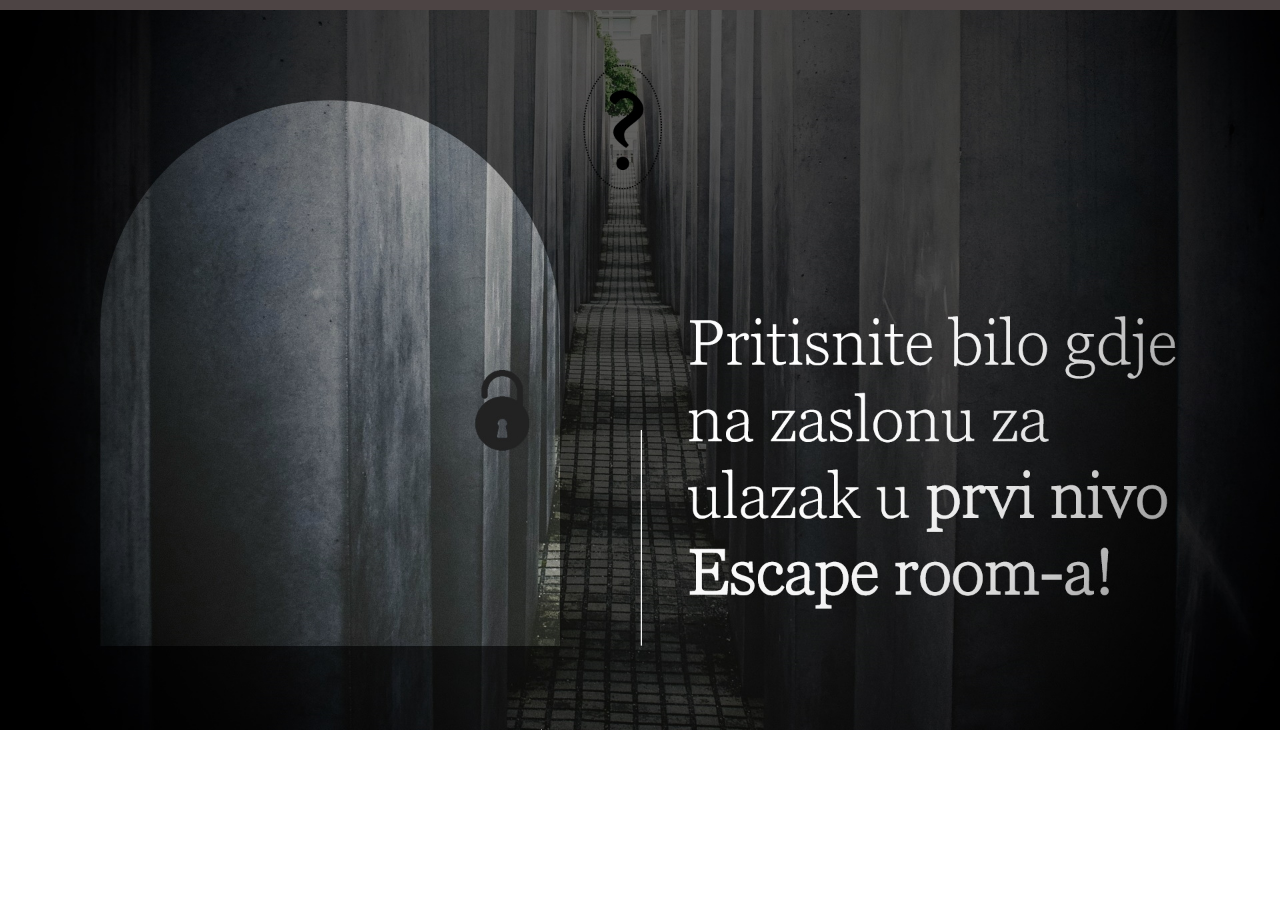
<file: index.html>
<!DOCTYPE html>
<html lang="en">
<head>
    <meta charset="UTF-8">
    <meta http-equiv="X-UA-Compatible" content="IE=edge">
    <meta name="viewport" content="width=device-width, initial-scale=1.0">
    <title>Ulaz u escape room</title>
    <link rel="stylesheet" href="assets/css/styles.css">
    <style>
        .scene {
    width: 200px;
}

html, body {
    height: 100%;
    margin: 0;
    padding: 0;
}

img {
    padding: 0;
    display: block;
    margin: 0 auto;
    max-height: 100%;
    max-width: 100%;
}
    </style>
</head>
<body>
    <div class="header">
    </div>
    <img src='assets/images/ulaz.jpg' usemap="#ulaz">
    <map name="ulaz"><area shape="default" coords="" href="stage1.html" alt="ulaz u escape room"></map>

</body>
</html>
</file>
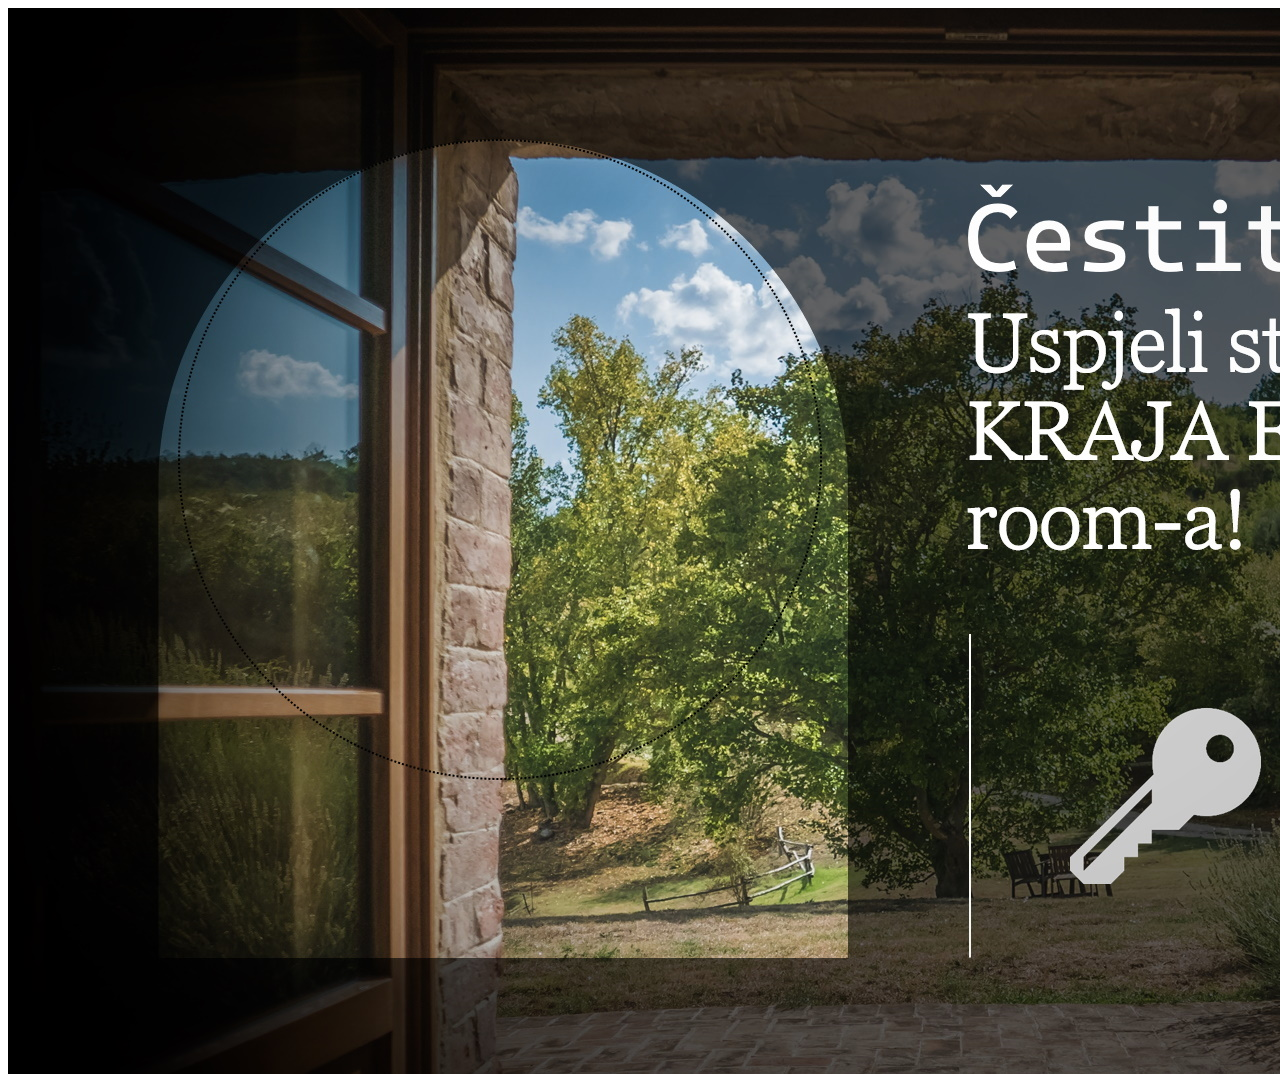
<file: end.html>
<!DOCTYPE html>
<html lang="en">
<head>
    <meta charset="UTF-8">
    <meta http-equiv="X-UA-Compatible" content="IE=edge">
    <meta name="viewport" content="width=device-width, initial-scale=1.0">
    <title>Kraj</title>
    <link rel="stylesheet" href="assets/css/styles.css" type=”text/css”>
</head>
<body>
    <img src='assets/images/kraj.jpg'>
</body>
</html>
</file>
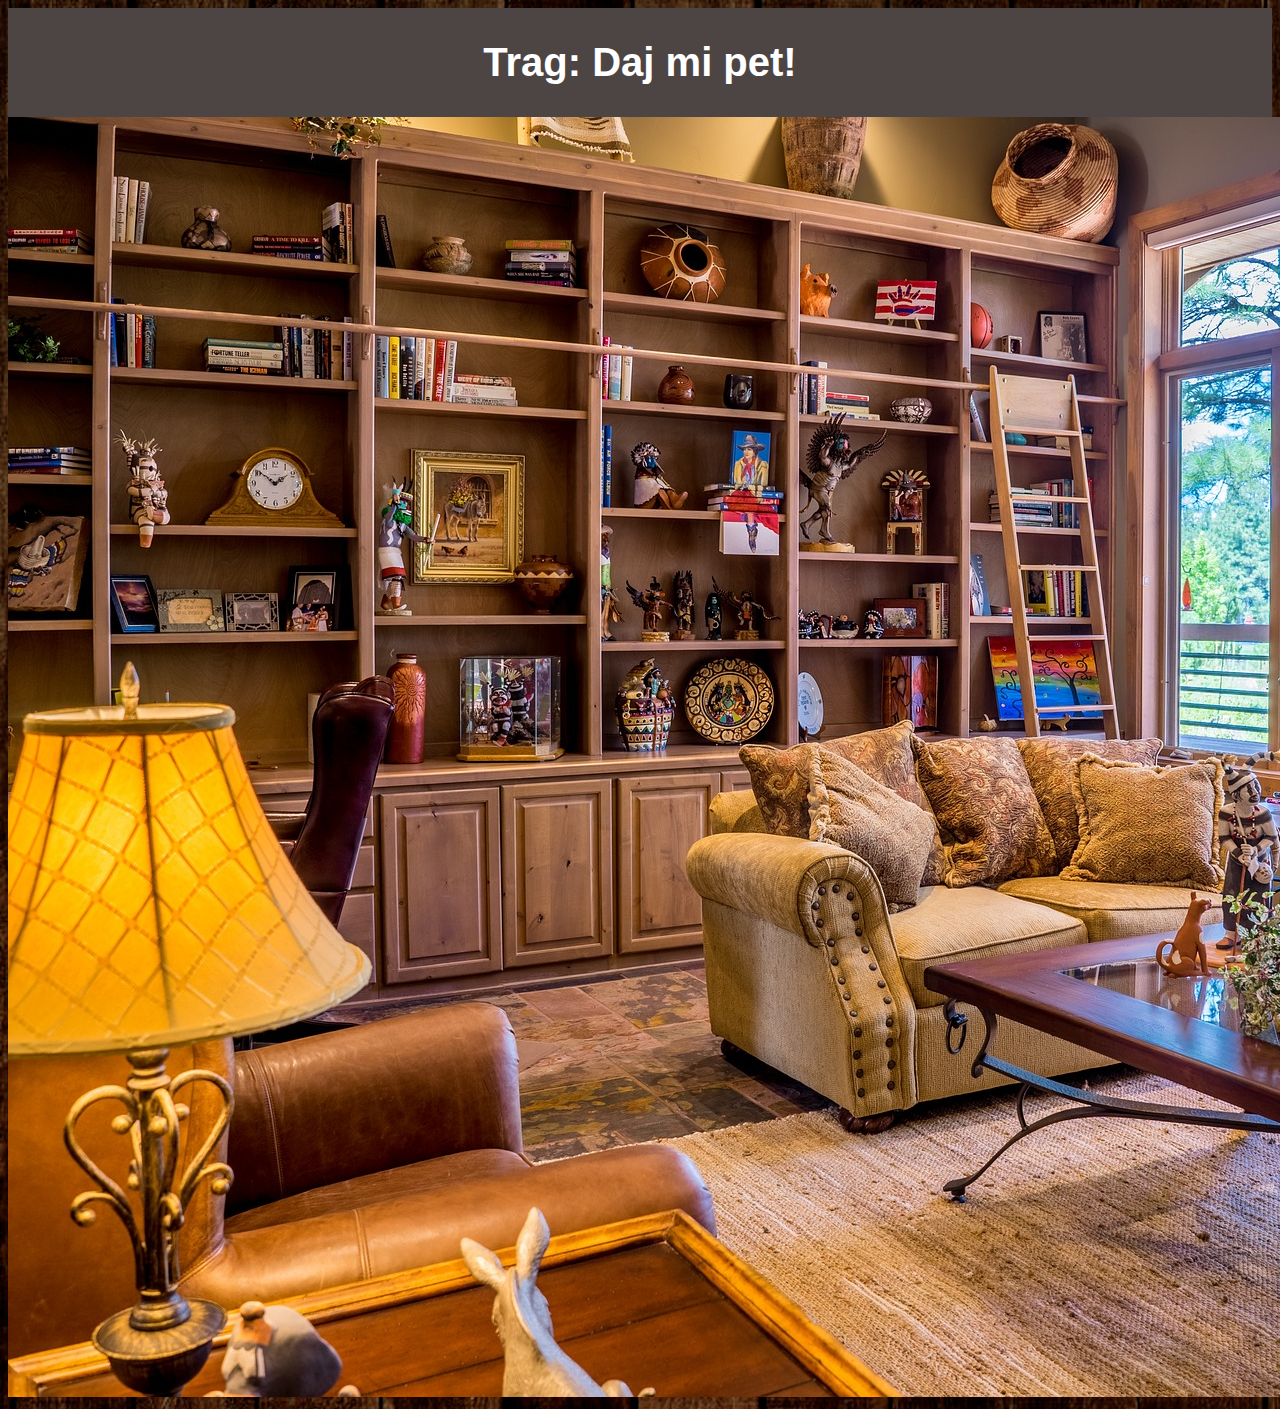
<file: stage1.html>
<!DOCTYPE html>
<html lang="en">
<head>
    <meta charset="UTF-8">
    <meta http-equiv="X-UA-Compatible" content="IE=edge">
    <meta name="viewport" content="width=device-width, initial-scale=1.0">
    <title>Razina 1</title>
    <link rel="stylesheet" href="assets/css/styles.css">
</head>
<body class="stage-back">
    <div class="header">
        <h1>Trag: Daj mi pet!</h1>
    </div>
    
    <img src='assets/images/slika.jpg' usemap="#stage1">
    <map name="stage1">
    <area shape="poly" coords="925,201,927,164,871,163,867,201" href="html/clue0.html" title="Slijedeći trag prikazuje slika!">
    <area shape="poly" coords="1268,566,1330,484,1376,484,1440,559" href="html/clue1.html" title="Odgonetni zagonetku!">
    <area shape="circle" coords="266,366,30" href="html/clue2.html" title="Odgonetni zagonetku!">
    <area shape="poly" coords="407,462,510,461,514,342,405,335" href="stage2.html" title="Odgonetni zagonetku!">
    </map>

</body>
</html>
</file>
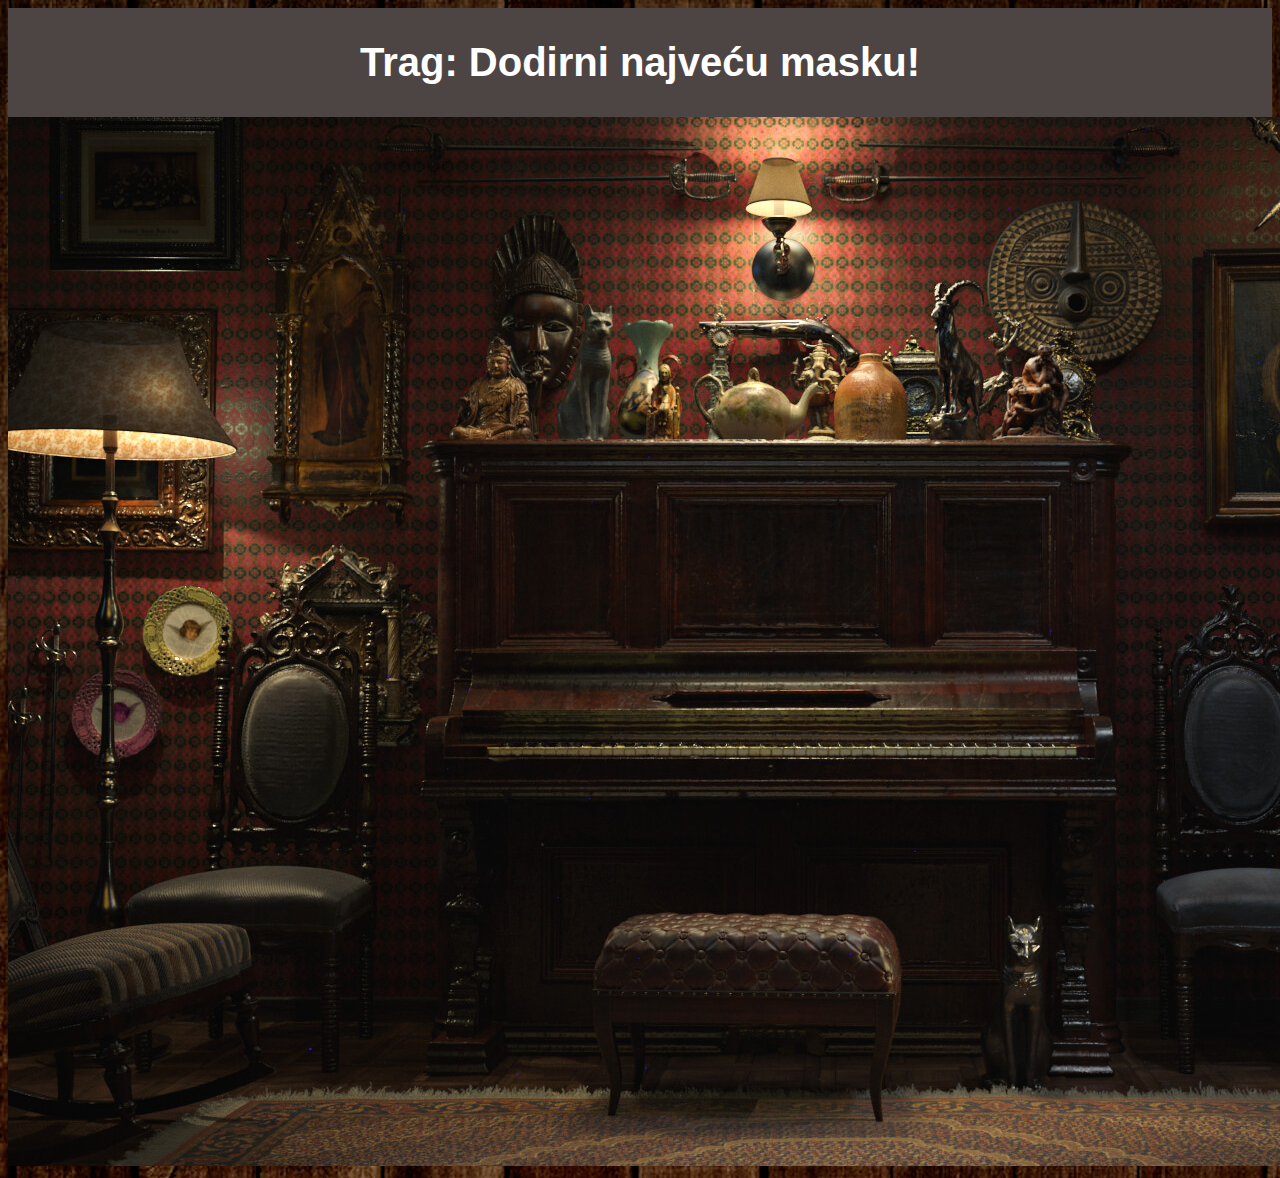
<file: stage2.html>
<!DOCTYPE html>
<html lang="en">
<head>
    <meta charset="UTF-8">
    <meta http-equiv="X-UA-Compatible" content="IE=edge">
    <meta name="viewport" content="width=device-width, initial-scale=1.0">
    <title>Razina 2</title>
    <link rel="stylesheet" href="assets/css/styles.css">
</head>
<body class="stage-back">
    <div class="header">
        <h1>Trag: Dodirni najveću masku!</h1>
    </div>
    
    <img src='assets/images/stage2.jpg' usemap="#stage1">
    <map name="stage1">
        <area shape="circle" coords="530,210,45" href="https://hr.wikipedia.org/wiki/Ko%C5%A1ara_s_vo%C4%87em_(Caravaggio)" target="_blank" title="Slijedeći trag prikazuje slika!">
        <area shape="rect" coords="1200,136,1418,401" href="html/clue3.html" title="Odgonetni zagonetku!">
        <area shape="circle" coords="181,515,43" href="https://hr.wikipedia.org/wiki/%C4%8Cajnik" target="_blank" title="Slijedeći trag prikazuje slika!">
        <area shape="circle" coords="744,294,35" href="stage3.html" title="Slijedeći trag prikazuje slika!">
    </map>

</body>
</html>
</file>
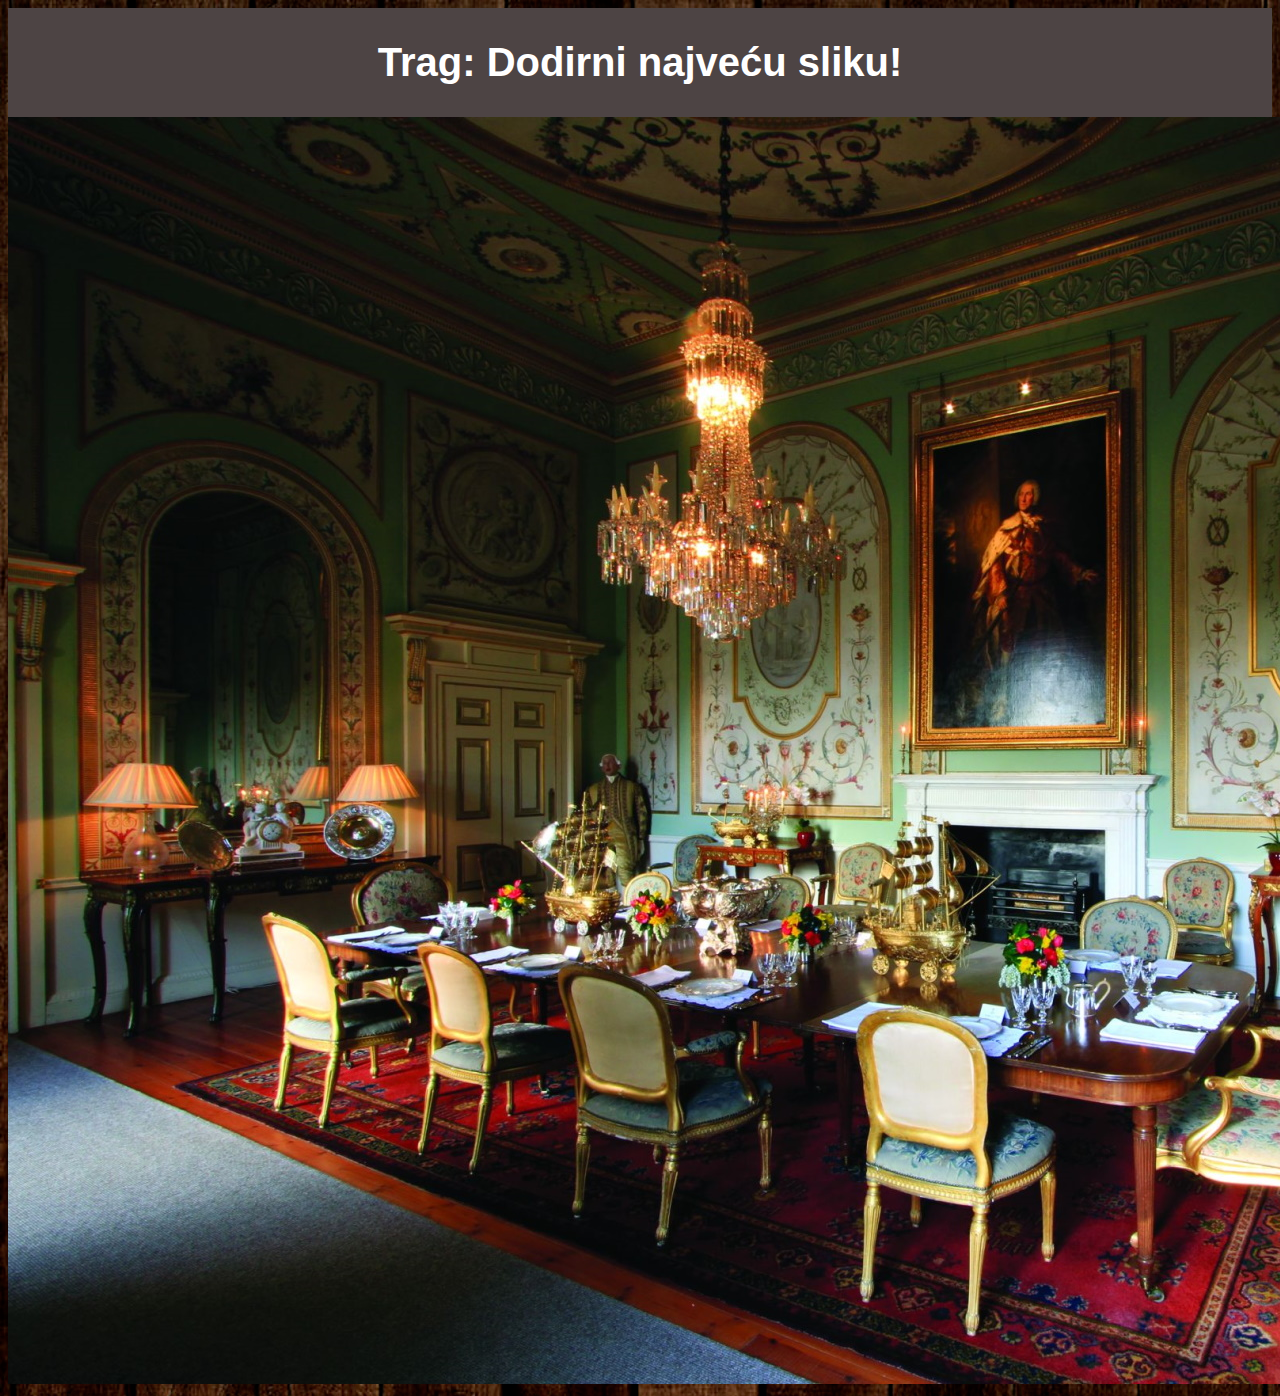
<file: stage3.html>
<!DOCTYPE html>
<html lang="en">
<head>
    <meta charset="UTF-8">
    <meta http-equiv="X-UA-Compatible" content="IE=edge">
    <meta name="viewport" content="width=device-width, initial-scale=1.0">
    <title>Razina 3</title>
    <link rel="stylesheet" href="assets/css/styles.css">
</head>
<body class="stage-back">
    <div class="header">
        <h1>Trag: Dodirni najveću sliku!</h1>
    </div>
    
    <img src='assets/images/stage3.jpg' usemap="#stage1">
    <map name="stage1">
        <area shape="poly" coords="907,627,1117,627,1109,274,909,319" href="html/clue4.html" title="Odgonetni zagonetku!">
        <area shape="poly" coords="131,724,335,716,340,437,224,353,130,409" href="html/clue5.html" title="Odgonetni zagonetku!">
        <area shape="poly" coords="607,427,733,514,849,440,724,360" href="stage4.html" title="Odgonetni zagonetku!">
    </map>

</body>
</html>
</file>
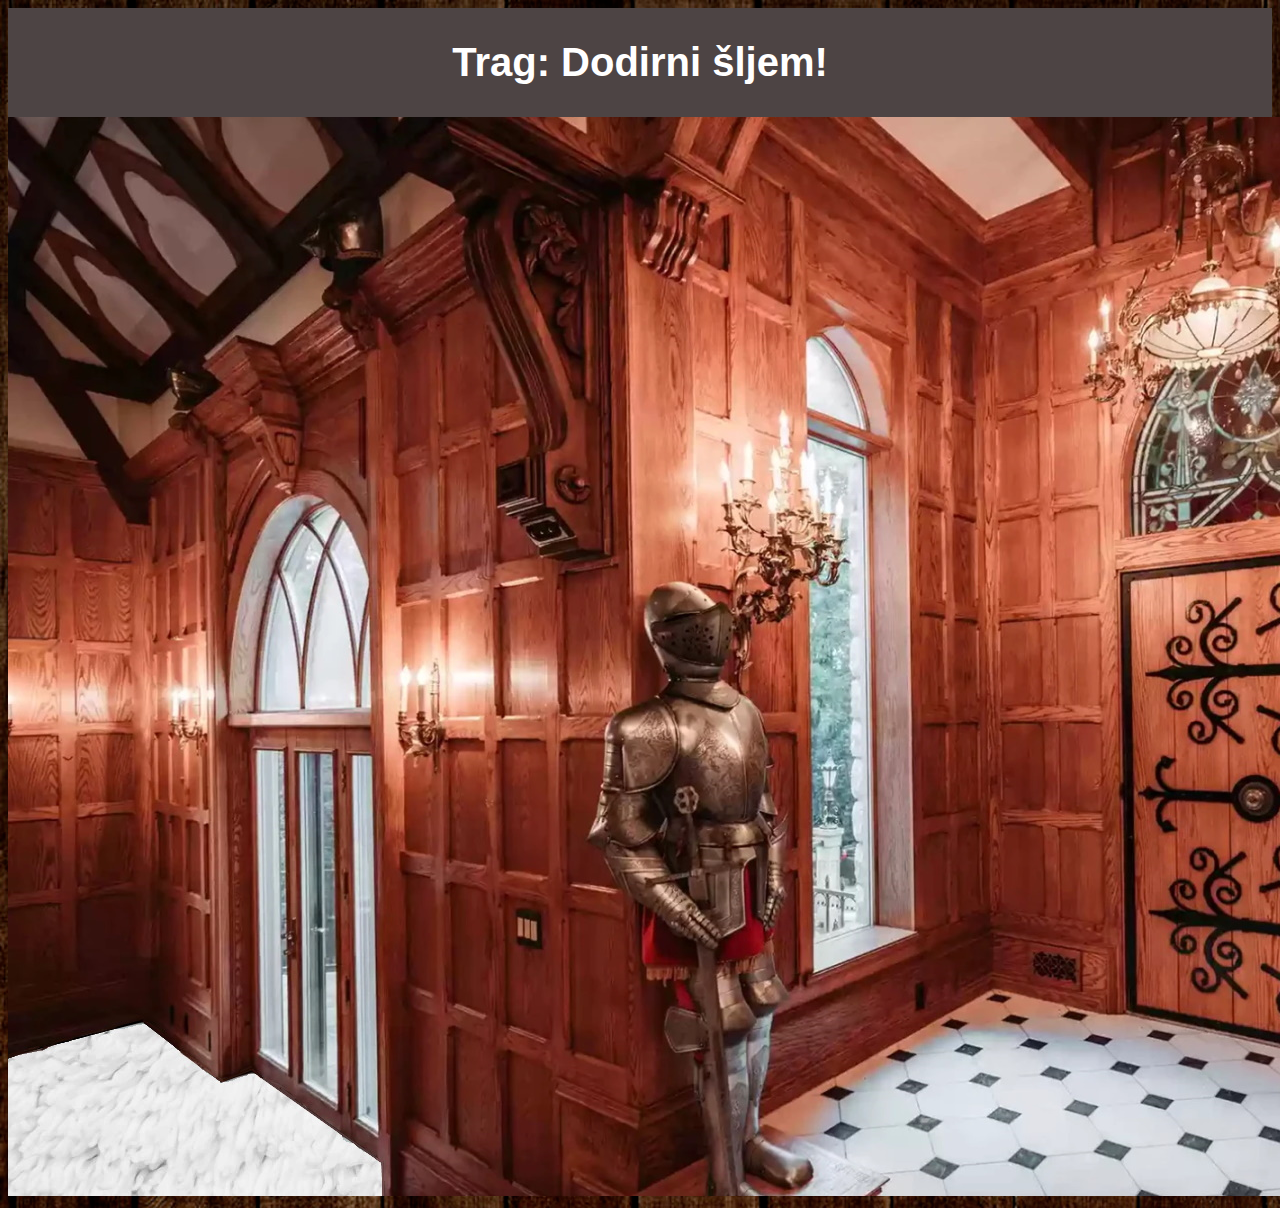
<file: stage4.html>
<!DOCTYPE html>
<html lang="en">
<head>
    <meta charset="UTF-8">
    <meta http-equiv="X-UA-Compatible" content="IE=edge">
    <meta name="viewport" content="width=device-width, initial-scale=1.0">
    <title>Razina 4</title>
    <link rel="stylesheet" href="assets/css/styles.css">
</head>
<body class="stage-back">
    <div class="header">
        <h1>Trag: Dodirni šljem!</h1>
    </div>
    
    <img src='assets/images/stage41.jpg' usemap="#stage1">
    <map name="stage1">
        <area shape="circle" coords="683,509,48" href="html/clue7.html" title="Odgonetni zagonetku!">
        <area shape="poly" coords="805,825,865,805,854,340,797,318" href="https://hr.wikipedia.org/wiki/Ma%C4%8D" target="_blank" title="Odgonetni zagonetku!">
        <area shape="poly" coords="639,765,683,769,725,1121,736,1120,699,761,736,745,694,746,687,669,666,670,677,747" href="html/clue8.html" title="Odgonetni zagonetku!">
        <area shape="circle" coords="1244,683,11" href="end.html" title="Otvori vrata!">
    </map>

</body>
</html>
</file>
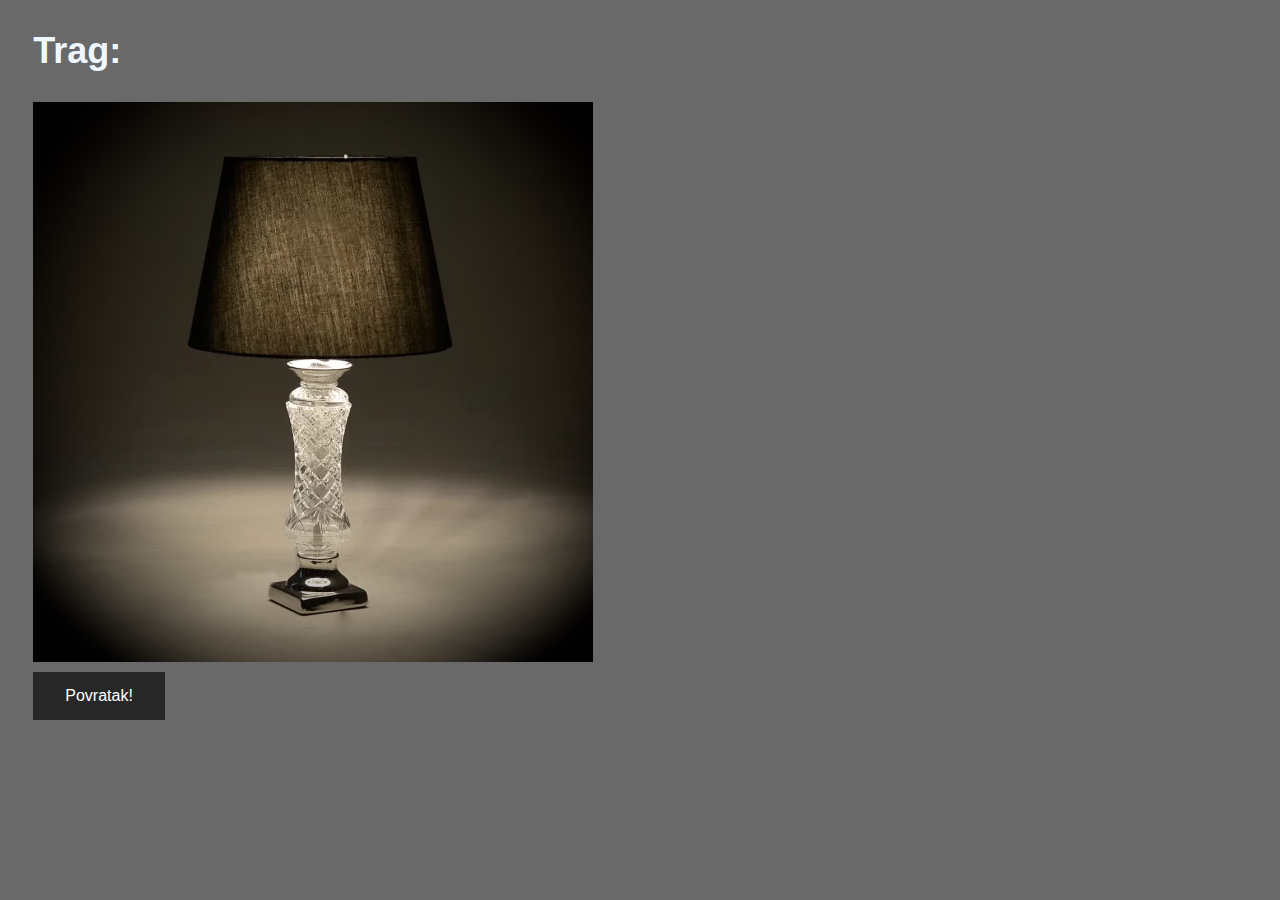
<file: html/clue0.html>
<!DOCTYPE html>
<html lang="en">
<head>
    <meta charset="UTF-8">
    <meta http-equiv="X-UA-Compatible" content="IE=edge">
    <meta name="viewport" content="width=device-width, initial-scale=1.0">
    <title>Trag 0</title>
    <link rel="stylesheet" href="../assets/css/styles.css">
</head>
<body class="clue">
    <h2>
        Trag:
    </h1>
    <img src="../assets/images/lampa.jpg" alt="Lampa" style="margin-left: 2%;">
    <form>
        <input type="button" class="btn" value="Povratak!" onclick="history.back()">
       </form>
</body>
</html>
</file>
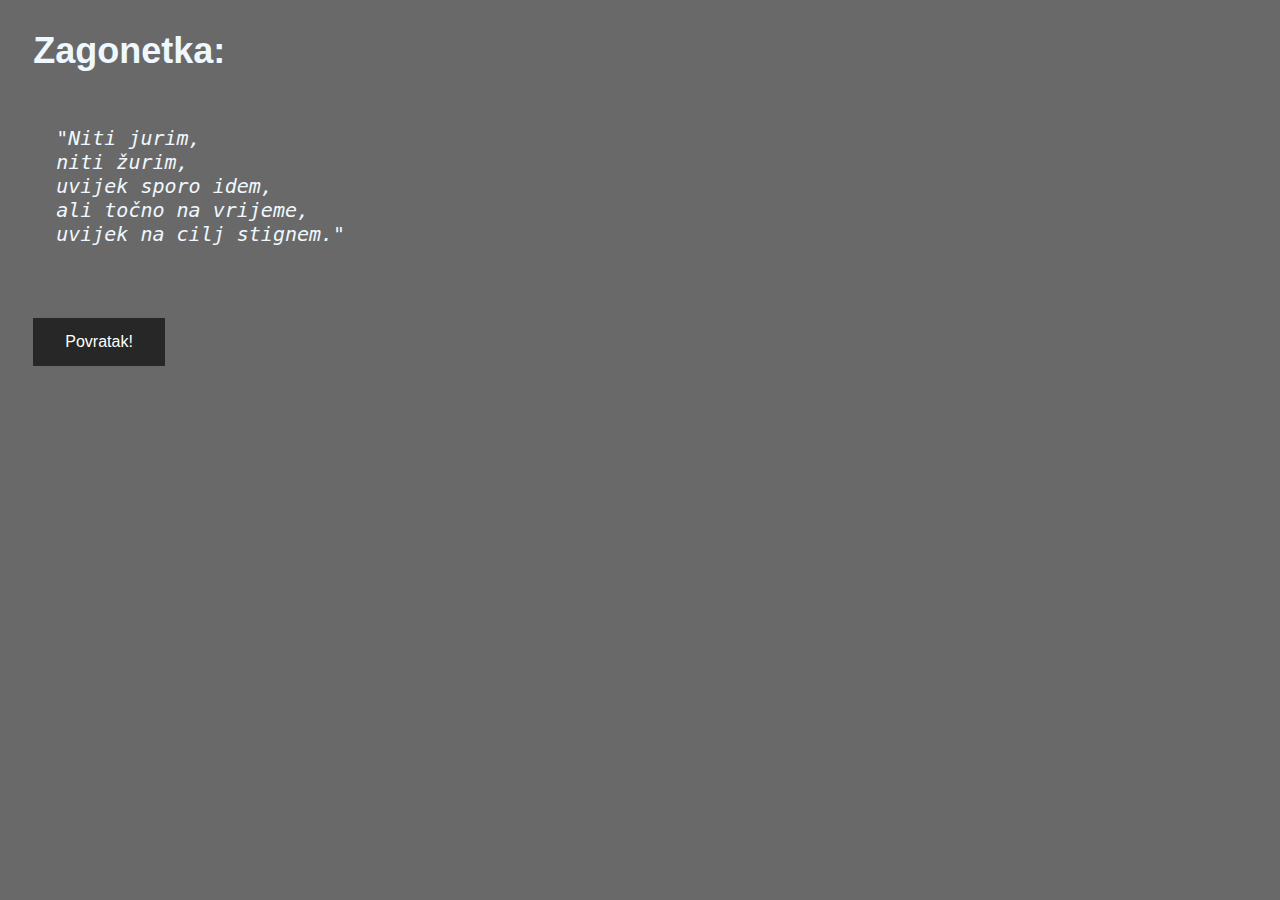
<file: html/clue1.html>
<!DOCTYPE html>
<html lang="en">
<head>
    <meta charset="UTF-8">
    <meta http-equiv="X-UA-Compatible" content="IE=edge">
    <meta name="viewport" content="width=device-width, initial-scale=1.0">
    <title>Trag 1</title>
    <link rel="stylesheet" href="../assets/css/styles.css">
</head>
<body class="clue">
    <h2>
        Zagonetka:
    </h1>
    <pre>
        <i>
    "Niti jurim,
    niti žurim,
    uvijek sporo idem,
    ali točno na vrijeme,
    uvijek na cilj stignem."
        </i>
    </pre>
    <form>
        <input type="button" class="btn" value="Povratak!" onclick="history.back()">
       </form>
</body>
</html>
</file>
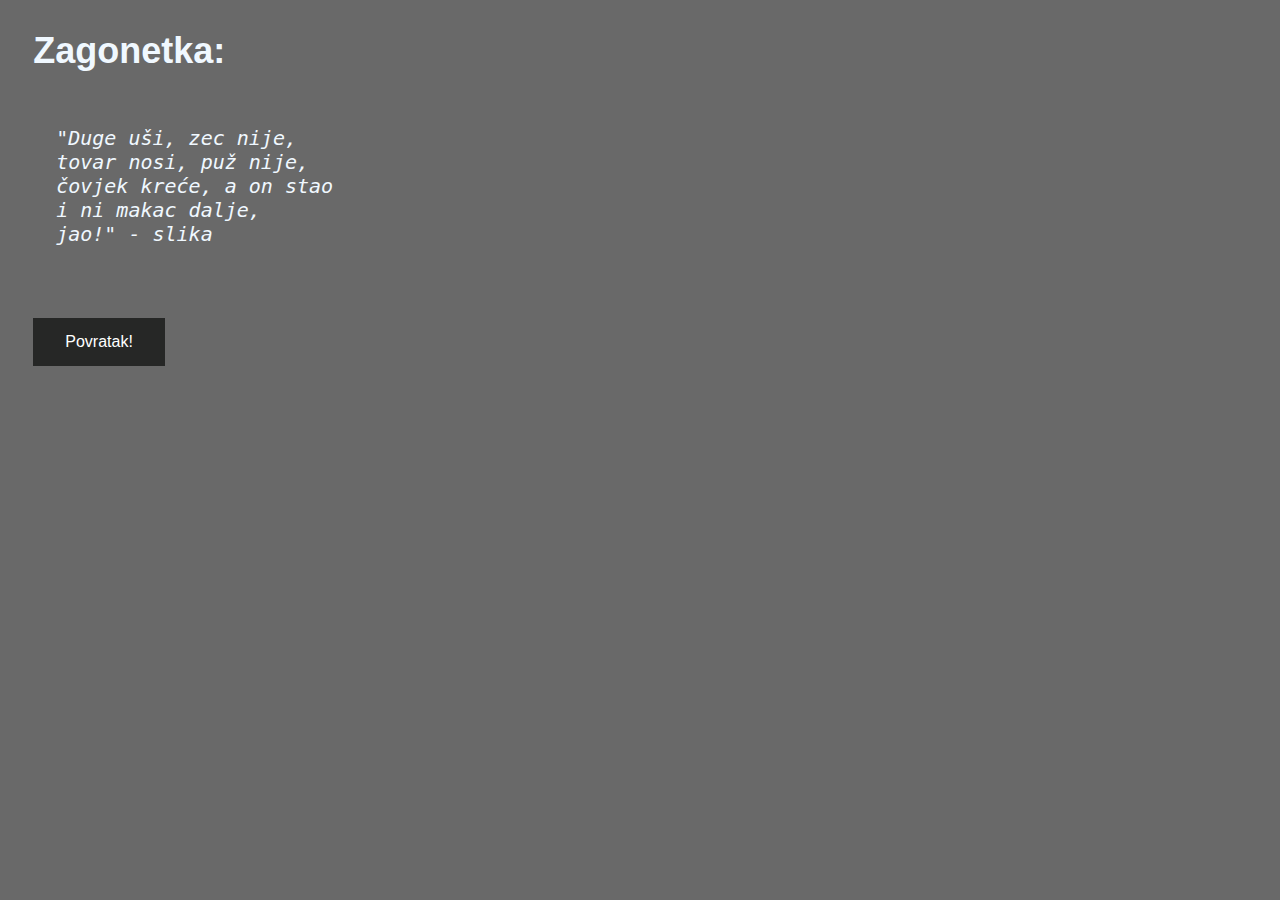
<file: html/clue2.html>
<!DOCTYPE html>
<html lang="en">
<head>
    <meta charset="UTF-8">
    <meta http-equiv="X-UA-Compatible" content="IE=edge">
    <meta name="viewport" content="width=device-width, initial-scale=1.0">
    <title>Trag 2</title>
    <link rel="stylesheet" href="../assets/css/styles.css">
</head>
<body class="clue">
    <h2>
        Zagonetka:
    </h1>
    <pre>
        <i>
    "Duge uši, zec nije,
    tovar nosi, puž nije,
    čovjek kreće, a on stao
    i ni makac dalje,
    jao!" - slika
        </i>
    </pre>
    <form>
        <input type="button" class="btn" value="Povratak!" onclick="history.back()">
       </form>
</body>
</html>
</file>
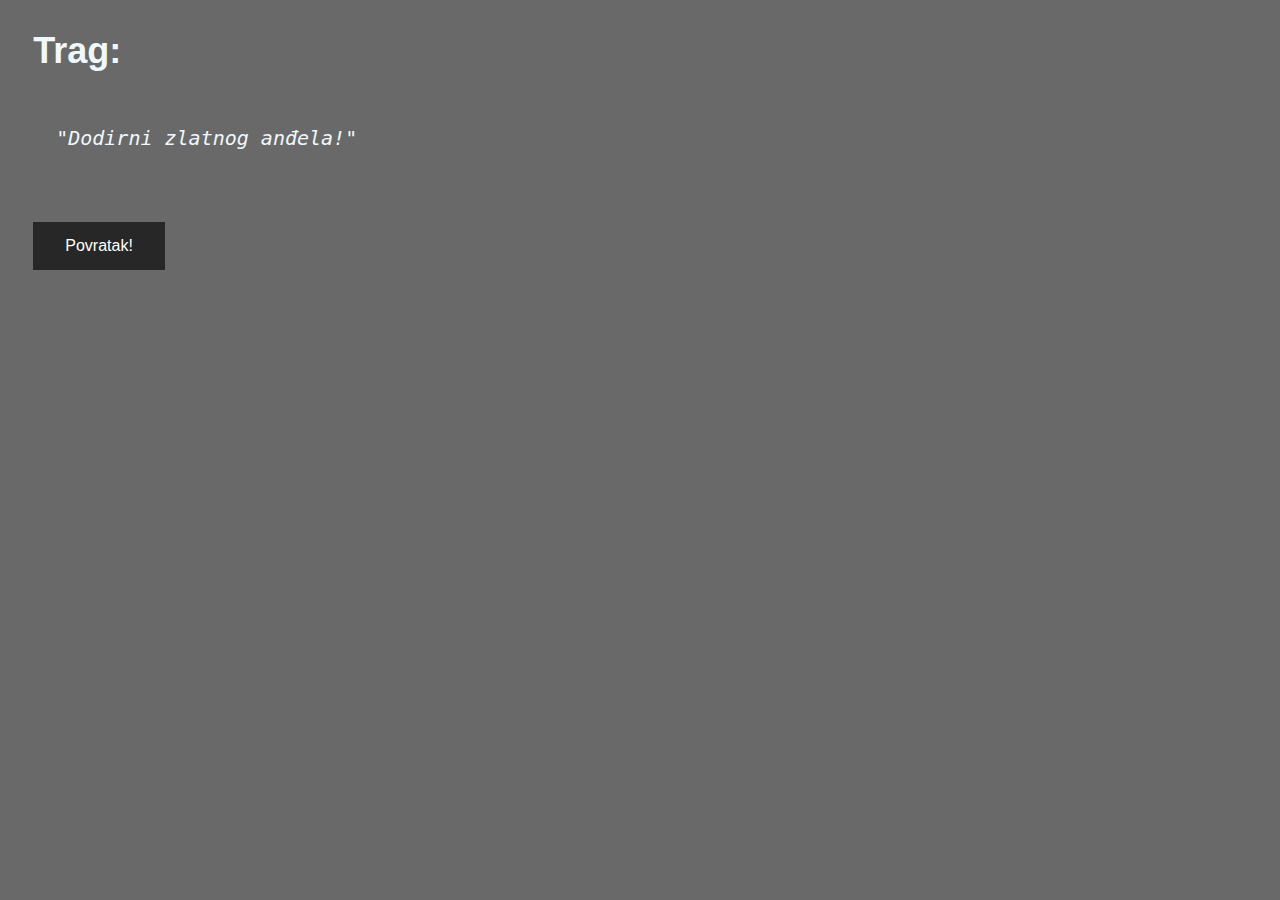
<file: html/clue3.html>
<!DOCTYPE html>
<html lang="en">
<head>
    <meta charset="UTF-8">
    <meta http-equiv="X-UA-Compatible" content="IE=edge">
    <meta name="viewport" content="width=device-width, initial-scale=1.0">
    <title>Trag 3</title>
    <link rel="stylesheet" href="../assets/css/styles.css">
</head>
<body class="clue">
    <h2>
        Trag:
    </h1>
    <pre>
        <i>
    "Dodirni zlatnog anđela!"
        </i>
    </pre>
    <form>
        <input type="button" class="btn" value="Povratak!" onclick="history.back()">
       </form>
</body>
</html>
</file>
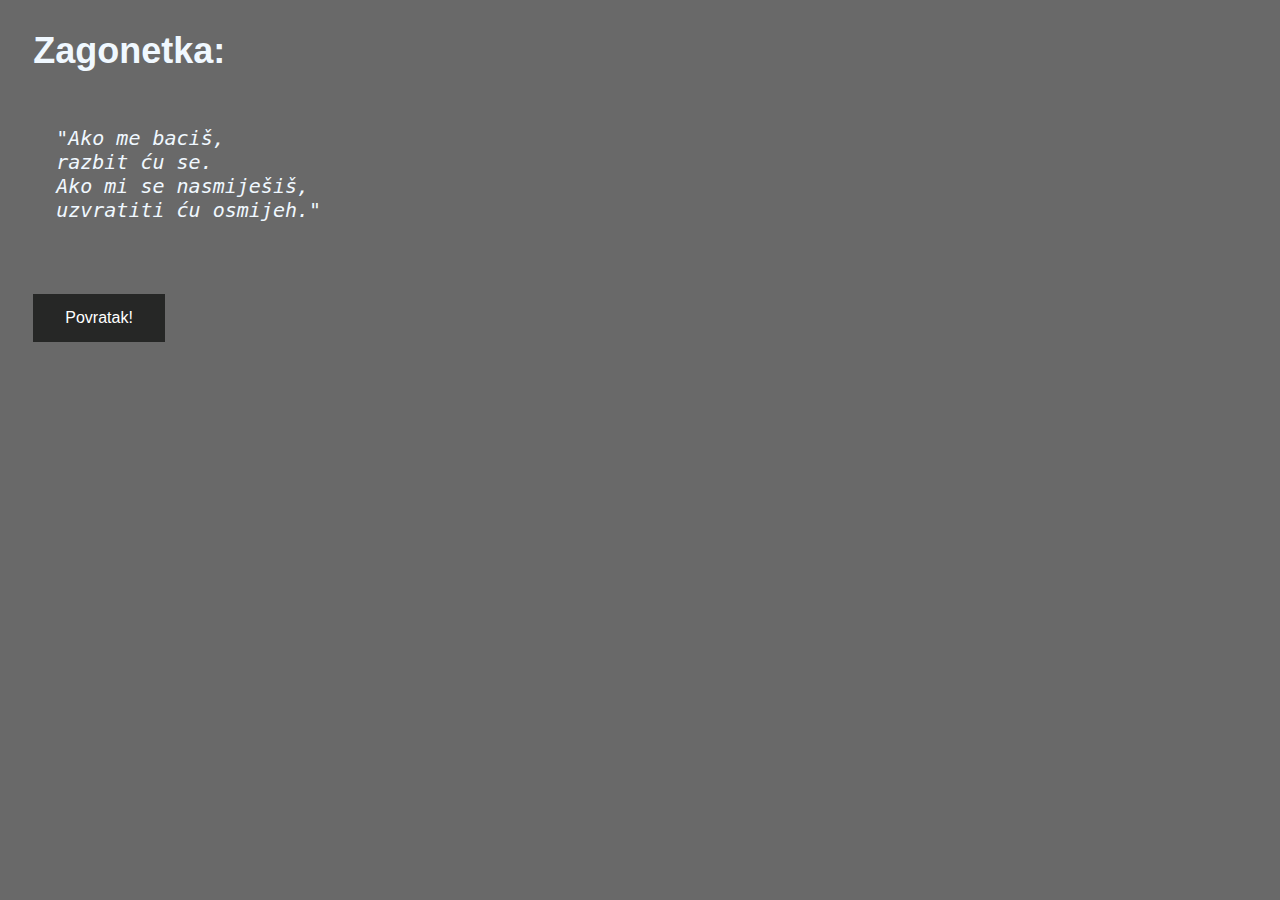
<file: html/clue4.html>
<!DOCTYPE html>
<html lang="en">
<head>
    <meta charset="UTF-8">
    <meta http-equiv="X-UA-Compatible" content="IE=edge">
    <meta name="viewport" content="width=device-width, initial-scale=1.0">
    <title>Trag 4</title>
    <link rel="stylesheet" href="../assets/css/styles.css">
</head>
<body class="clue">
    <h2>
        Zagonetka:
    </h1>
    <pre>
        <i>
    "Ako me baciš,
    razbit ću se.
    Ako mi se nasmiješiš,
    uzvratiti ću osmijeh."
        </i>
    </pre>
    <form>
        <input type="button" class="btn" value="Povratak!" onclick="history.back()">
       </form>
</body>
</html>
</file>
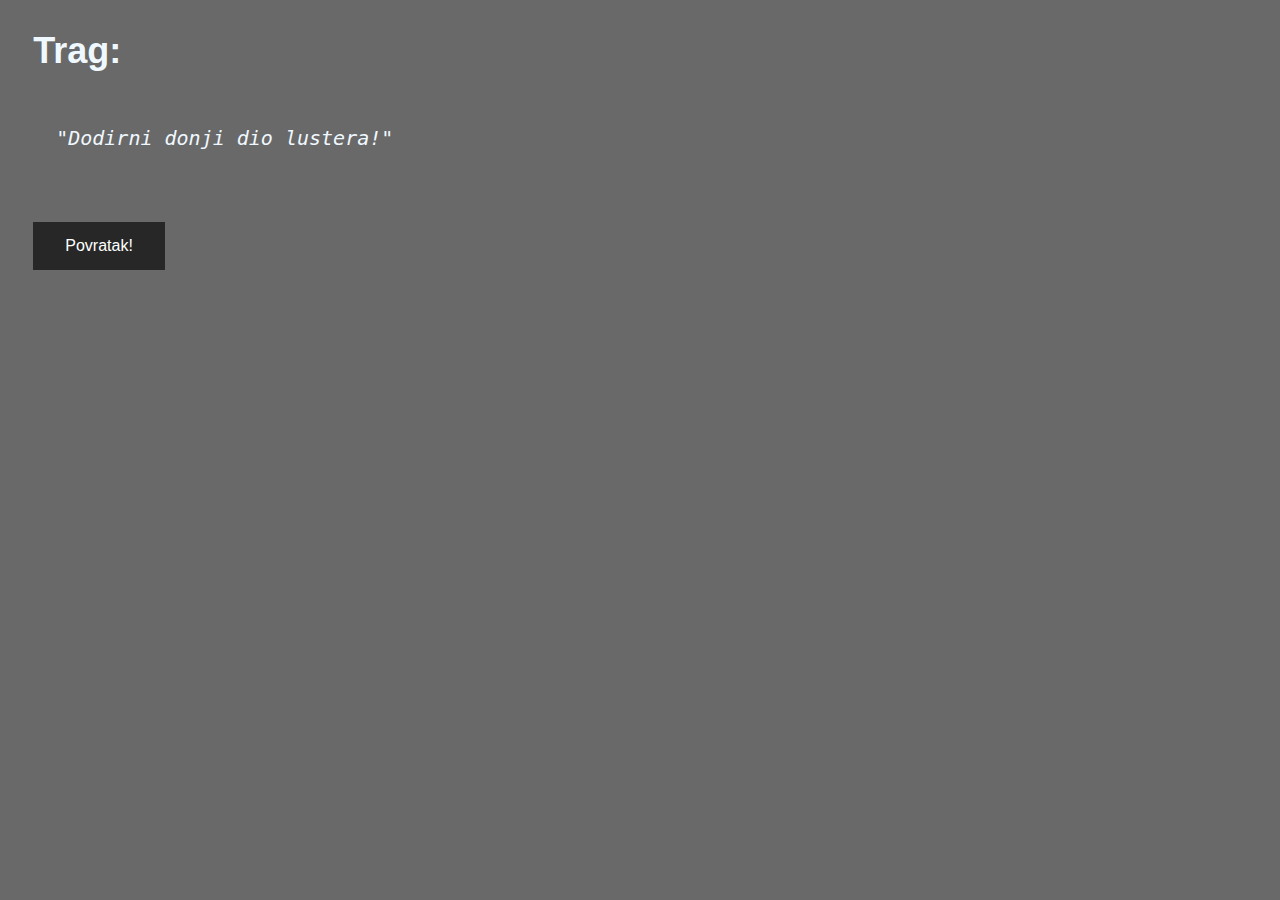
<file: html/clue5.html>
<!DOCTYPE html>
<html lang="en">
<head>
    <meta charset="UTF-8">
    <meta http-equiv="X-UA-Compatible" content="IE=edge">
    <meta name="viewport" content="width=device-width, initial-scale=1.0">
    <title>Trag 5</title>
    <link rel="stylesheet" href="../assets/css/styles.css">
</head>
<body class="clue">
    <h2>
        Trag:
    </h1>
    <pre>
        <i>
    "Dodirni donji dio lustera!"
        </i>
    </pre>
    <form>
        <input type="button" class="btn" value="Povratak!" onclick="history.back()">
       </form>
</body>
</html>
</file>
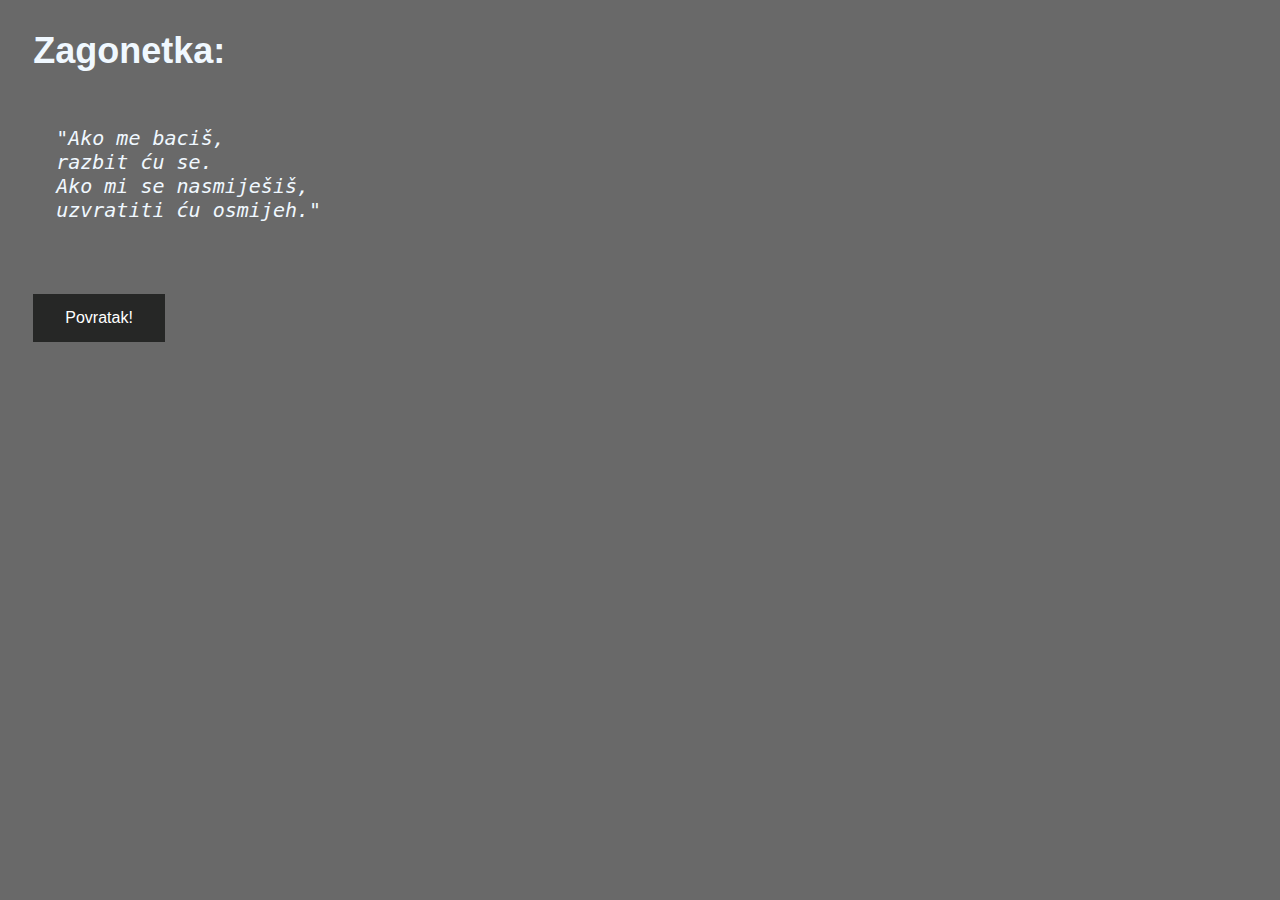
<file: html/clue6.html>
<!DOCTYPE html>
<html lang="en">
<head>
    <meta charset="UTF-8">
    <meta http-equiv="X-UA-Compatible" content="IE=edge">
    <meta name="viewport" content="width=device-width, initial-scale=1.0">
    <title>Trag 5</title>
    <link rel="stylesheet" href="../assets/css/styles.css">
</head>
<body class="clue">
    <h2>
        Zagonetka:
    </h1>
    <pre>
        <i>
    "Ako me baciš,
    razbit ću se.
    Ako mi se nasmiješiš,
    uzvratiti ću osmijeh."
        </i>
    </pre>
    <form>
        <input type="button" class="btn" value="Povratak!" onclick="history.back()">
       </form>
</body>
</html>
</file>
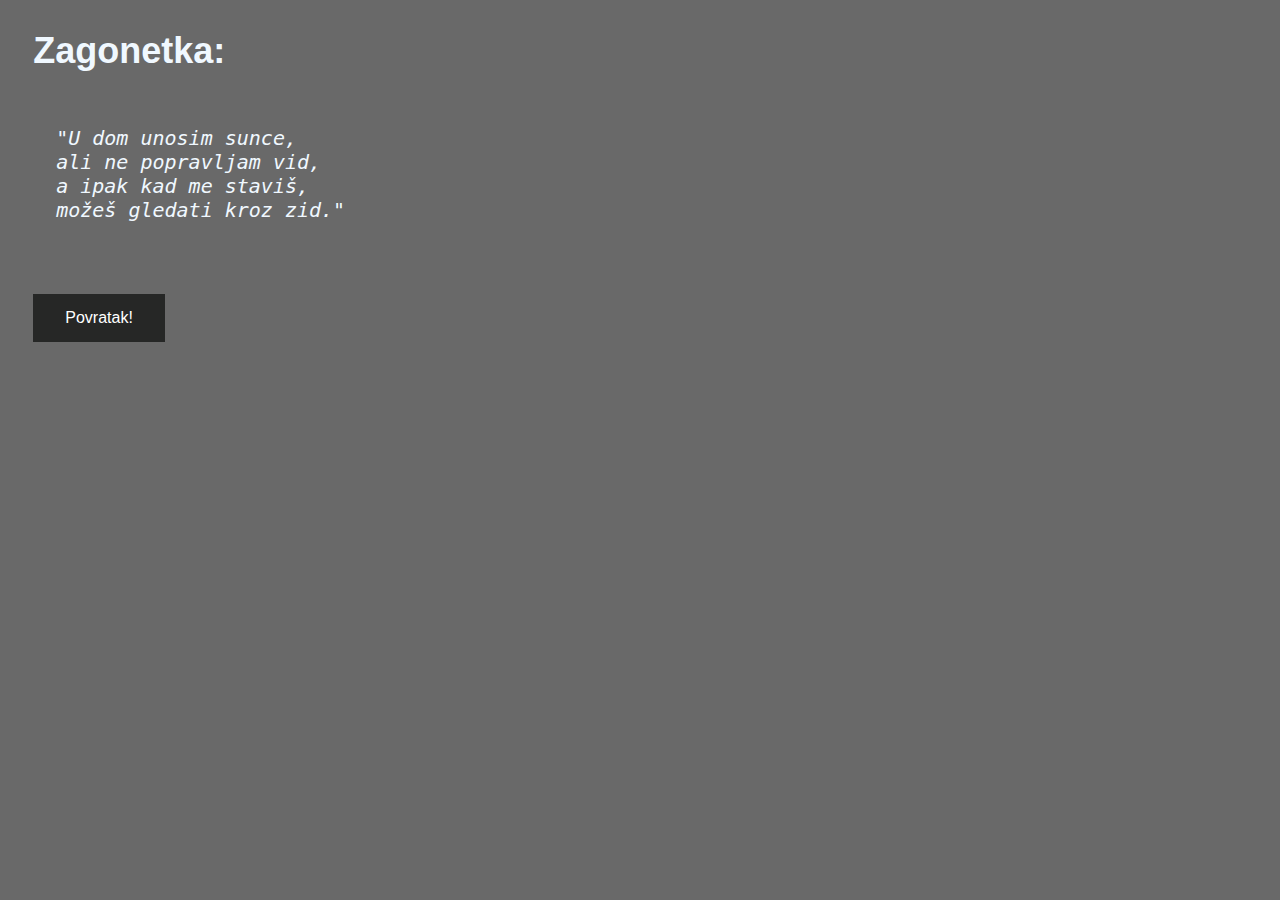
<file: html/clue7.html>
<!DOCTYPE html>
<html lang="en">
<head>
    <meta charset="UTF-8">
    <meta http-equiv="X-UA-Compatible" content="IE=edge">
    <meta name="viewport" content="width=device-width, initial-scale=1.0">
    <title>Trag 5</title>
    <link rel="stylesheet" href="../assets/css/styles.css">
</head>
<body class="clue">
    <h2>
        Zagonetka:
    </h1>
    <pre>
        <i>
    "U dom unosim sunce,
    ali ne popravljam vid,
    a ipak kad me staviš,
    možeš gledati kroz zid."
        </i>
    </pre>
    <form>
        <input type="button" class="btn" value="Povratak!" onclick="history.back()">
       </form>
</body>
</html>
</file>
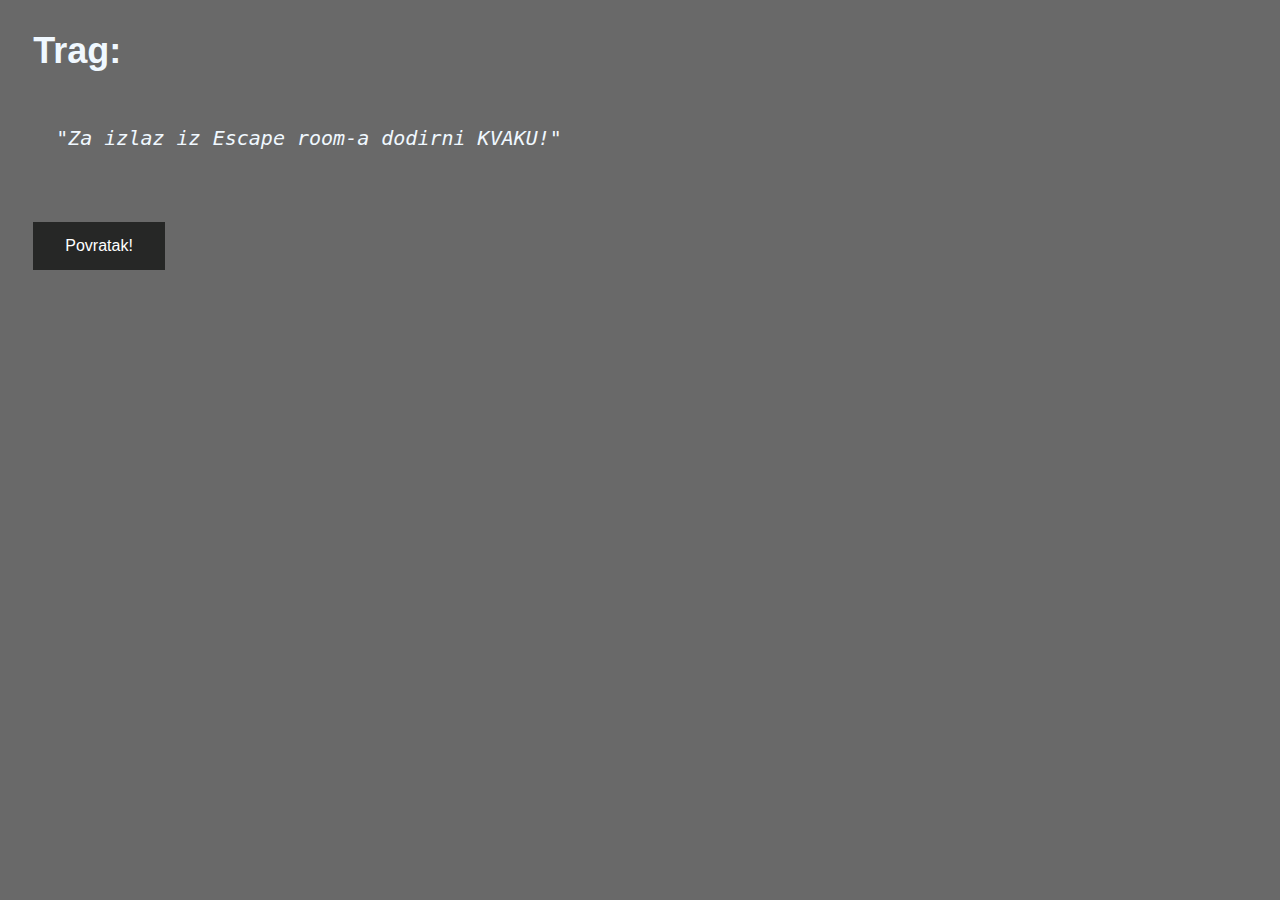
<file: html/clue8.html>
<!DOCTYPE html>
<html lang="en">
<head>
    <meta charset="UTF-8">
    <meta http-equiv="X-UA-Compatible" content="IE=edge">
    <meta name="viewport" content="width=device-width, initial-scale=1.0">
    <title>Trag 5</title>
    <link rel="stylesheet" href="../assets/css/styles.css">
</head>
<body class="clue">
    <h2>
        Trag:
    </h1>
    <pre>
        <i>
    "Za izlaz iz Escape room-a dodirni KVAKU!"
        </i>
    </pre>
    <form>
        <input type="button" class="btn" value="Povratak!" onclick="history.back()">
       </form>
</body>
</html>
</file>
<file: assets/css/styles.css>
h1 {
    text-align: center;
    font-family:'Trebuchet MS', 'Lucida Sans Unicode', 'Lucida Grande', 'Lucida Sans', Arial, sans-serif;
}

h2 {
    margin-left: 2%;
}

.header {
    padding: 5px;
    
    background: rgb(77, 68, 68);
    color: rgb(255, 255, 255);
    font-size: 20px;
  }

  .btn {
    background-color: #262726;
    border: none;
    color: white;
    padding: 15px 32px;
    text-align: center;
    text-decoration: none;
    display: inline-block;
    font-size: 16px;
    margin: 4px 2px;
    cursor: pointer;
    margin-left: 2%;
  }

  .clue {
    font-size: x-large;
    font-family: Arial, Helvetica, sans-serif;
    background-color: dimgray;
    color: aliceblue;
  }

  .stage-back {
    background-image: url('../images/pozadinska-slika-drvo.jpg');
  }
</file>
